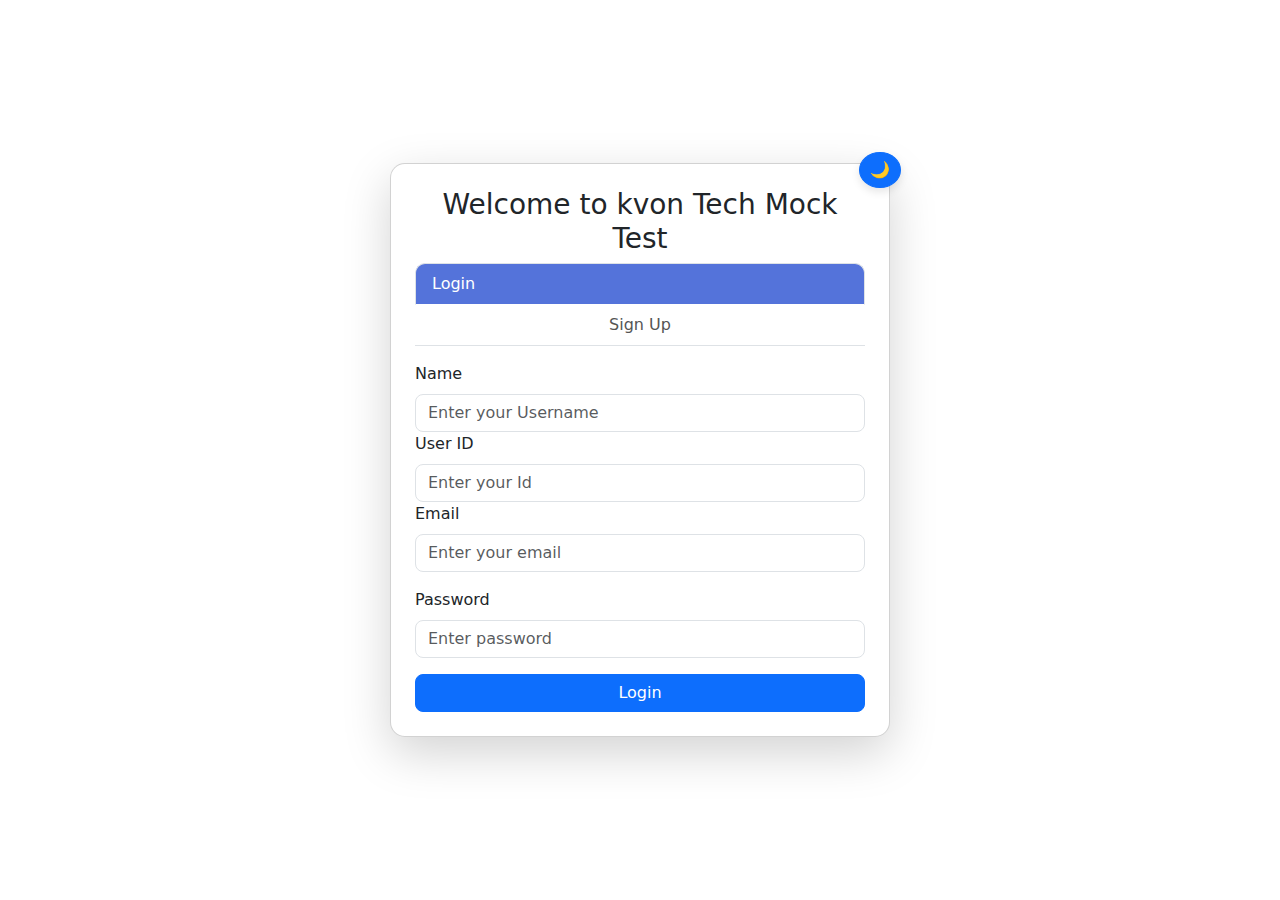
<file: log.html>
<!DOCTYPE html>
<html lang="en">
<head>
    <meta charset="UTF-8">
    <meta name="viewport" content="width=device-width, initial-scale=1.0">
    <title>Kvon login</title>
    <link href="https://cdn.jsdelivr.net/npm/bootstrap@5.3.3/dist/css/bootstrap.min.css" rel="stylesheet">
    <link rel="stylesheet" href="https://cdnjs.cloudflare.com/ajax/libs/font-awesome/6.0.0/css/all.min.css">
    <link rel="stylesheet" href="index.html">
    <link rel="stylesheet" href="css/log.css">
    <link rel="stylesheet" href="css/dark.css">

    <!-- Latest compiled JavaScript -->
    <script src="https://cdn.jsdelivr.net/npm/bootstrap@5.3.3/dist/js/bootstrap.bundle.min.js"></script>
  
        <!-- <link rel="stylesheet" href="styles.css"> -->
</head>
<body 
    <div class="container d-flex justify-content-center align-items-center min-vh-100">
        <div class="card p-4 shadow-lg w-100 position-relative overflow-visible" style="max-width: 500px; border-radius: 15px; transition: 0.3s;"> 
            <button id="dark-mode-btn" class="btn btn-primary position-absolute" style="top: -12px; right: -12px; padding: 5px 10px; border-radius: 50%; box-shadow: 0 4px 8px rgba(0,0,0,0.1)" onclick="toggleDarkMode()" >🌙</button> 
            <!-- Nav Tabs -->
            <ul class="nav nav-tabs justify-content-center" id="authTabs">
                <li class="nav-item">
                <h3 style="text-align:center">Welcome to kvon Tech Mock Test</h3>
                    <a class="nav-link active" id="login-tab" data-bs-toggle="tab" href="#login">Login</a>
                </li>
                <li class="nav-item">
                    <a class="nav-link" id="signup-tab" data-bs-toggle="tab" href="#signup">Sign Up</a>
                </li>
            </ul>

            <!-- Tab Content -->
            <div class="tab-content mt-3">
                
                <!-- Login Form -->
                <div class="tab-pane fade show active" id="login">
                    <form id="login-form" >
                        <div class="mb-3">
                            <label class="form-label">Name</label>
                            <input type="email" class="form-control" placeholder="Enter your Username" required>
                            <label class="form-label">User ID</label>
                            <input type="email" class="form-control" placeholder="Enter your Id" required>
                            <label class="form-label">Email</label>
                            <input type="email" class="form-control" placeholder="Enter your email" required>
                        </div>
                        <div class="mb-3">
                            <label class="form-label">Password</label>
                            <input type="password" class="form-control" placeholder="Enter password" required>
                        </div>
                        <button type="submit" class="btn btn-primary w-100">Login</button>
                    </form>
                </div>

                <!-- Signup Form -->
                <div class="tab-pane fade" id="signup">
                    <form id="signup-form">
                        <div class="mb-3">
                           
                            <label class="form-label">Name</label>
                            <input type="text" class="form-control" placeholder="Username" required>
                        </div>
                        <div class="mb-3">
                            
                            <label class="form-label">Email</label>
                            <input type="email" class="form-control" placeholder="Enter your email" required>
                        </div>
                        <div class="mb-3">
                            <label class="form-label">Password</label>
                            <input type="password" class="form-control" placeholder="Create a password" required>
                        </div>
                        <button type="submit" class="btn btn-success w-100">Sign Up</button>
                    </form>
                </div>
            </div>
        </div>
    </div>
    <script src="https://stackpath.bootstrapcdn.com/bootstrap/5.1.3/js/bootstrap.bundle.min.js"></script>
    <!-- jQuery CDN -->
<script src="https://code.jquery.com/jquery-3.6.4.min.js"></script>
<script src="js/script.js"></script>
<script src="js/log.js"></script>
<script src="js/dark.js"></script>
</body>
</html>
</file>
<file: css/log.css>
/* Container and Card */
.container {
    min-height: 100vh;
}

.card {
    background: #fff;
    border-radius: 15px;
    box-shadow: 0 8px 25px rgba(0, 0, 0, 0.2);
    transition: transform 0.3s ease-in-out, box-shadow 0.3s ease-in-out;
}


.card:hover {
    transform: translateY(-10px);
    box-shadow: 0 12px 30px rgba(0, 0, 0, 0.3);
}

/* Navigation Tabs */
.nav-tabs .nav-link {
    color: #555;
    font-weight: 500;
    transition: background-color 0.3s, color 0.3s;
}

.nav-tabs .nav-link.active {
    background-color: #5473da;
    color: #fff;
    border-radius: 10px 10px 0 0;
}

.nav-tabs .nav-link:hover {
    background-color: #6051e8;
    color: #333;
}

/* Form Inputs */
form .form-control {
    border-radius: 8px;
    transition: box-shadow 0.3s ease-in-out;
}

form .form-control:focus {
    box-shadow: 0 0 10px rgba(225, 2, 10, 0.8);
    border-color: #df0f16;
}

/* Buttons */
.btn {
    border-radius: 8px;
    font-weight: 500;
    transition: background-color 0.3s ease, transform 0.2s;
}

.btn-primary:hover {
    transform: scale(1.05);
}

.btn-success:hover {
    background-color: #57c78f;
    transform: scale(1.05);
}

/* Tab Content Animation */
.tab-content {
    animation: fadeEffect 0.4s ease-in-out;
}

@keyframes fadeEffect {
    from {
        opacity: 0;
        transform: scale(0.98);
    }
    to {
        opacity: 1;
        transform: scale(1);
    }
}

/* Mobile Responsiveness */
@media (max-width: 768px) {
    .card {
        width: 90%;
        padding: 20px;
    }

    h1 {
        font-size: 1.8rem;
    }

    p {
        font-size: 1rem;
    }

    .btn {
        font-size: 1rem;
    }
}

@media (max-width: 480px) {
    .card {
        width: 100%;
        padding: 15px;
    }

    .nav-tabs .nav-link {
        font-size: 0.9rem;
    }

    form .form-control {
        font-size: 0.9rem;
    }

    .btn {
        font-size: 0.9rem;
    }
}
</file>
<file: css/dark.css>
body.dark-mode {
    background-color: #333333;
    color: #fff;
  }
  
  body.dark-mode .btn {
    background-color: #555;
  }
</file>
